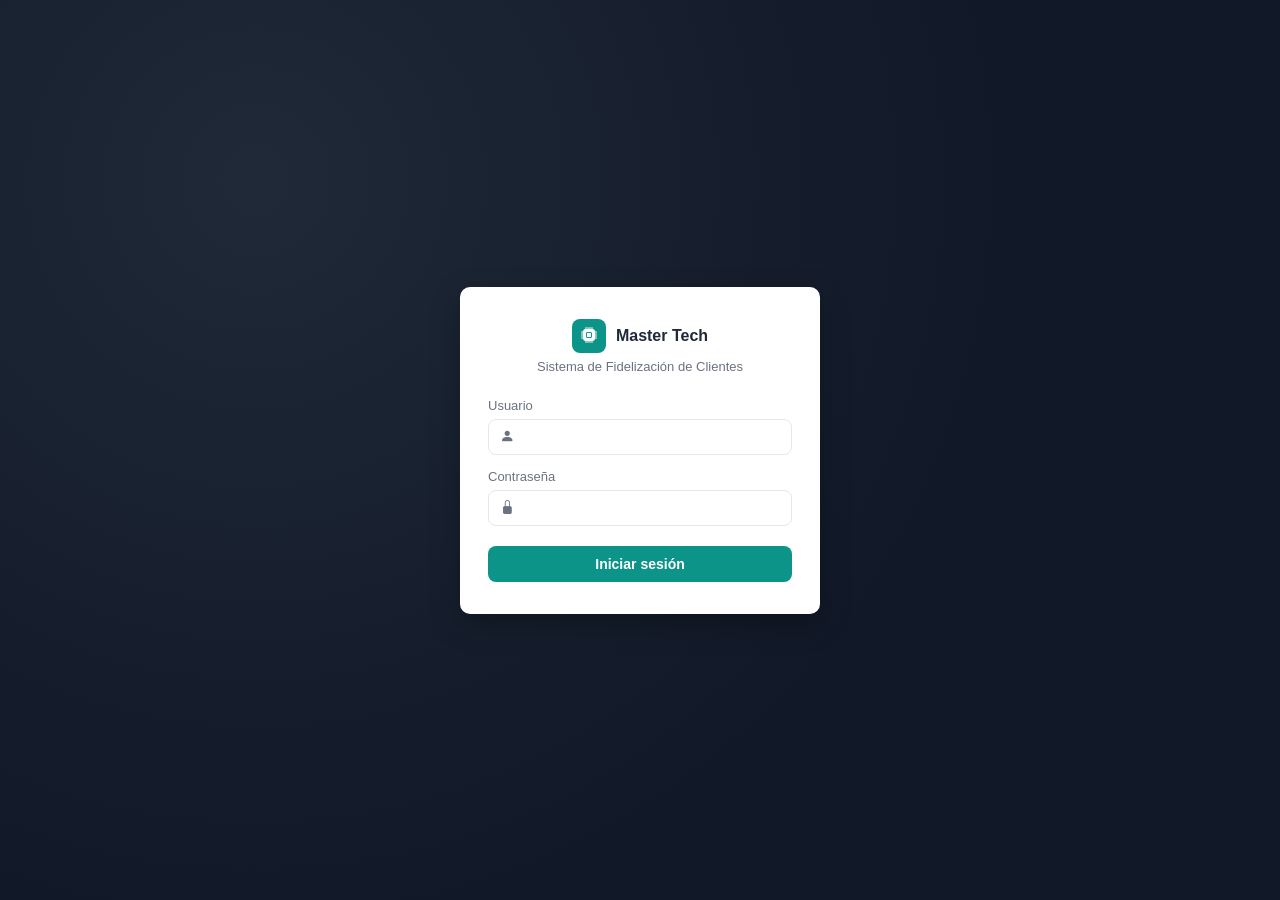
<file: src/main/resources/static/index.html>
<!DOCTYPE html>
<html lang="es">
<head>
  <meta charset="UTF-8">
  <meta name="viewport" content="width=device-width, initial-scale=1.0">
  <title>Master Tech · Sistema de Fidelización</title>
  <link rel="stylesheet" href="css/estilos.css">
  <link rel="stylesheet" href="https://cdn.jsdelivr.net/npm/bootstrap-icons@1.11.3/font/bootstrap-icons.min.css">
</head>
<body>

<div class="app">

  <!-- ===== Barra lateral ===== -->
  <aside class="barra-lateral">
    <div class="marca">
      <i class="bi bi-cpu-fill"></i>
      <span class="marca-texto">Master Tech</span>
    </div>

    <nav class="menu">
      <button class="menu-item activo" data-seccion="dashboard"><i class="bi bi-bar-chart-line-fill"></i> Dashboard</button>
      <button class="menu-item" data-seccion="clientes"><i class="bi bi-people-fill"></i> Clientes</button>
      <button class="menu-item" data-seccion="productos"><i class="bi bi-box-seam-fill"></i> Productos</button>
      <button class="menu-item" data-seccion="ventas"><i class="bi bi-receipt"></i> Ventas</button>
      <button class="menu-item" data-seccion="ordenes"><i class="bi bi-tools"></i> Órdenes de Servicio</button>
      <button class="menu-item" data-seccion="usuarios"><i class="bi bi-key-fill"></i> Usuarios</button>
      <button class="menu-item" data-seccion="puntos"><i class="bi bi-trophy-fill"></i> Gestión de Puntos</button>
    </nav>

    <div class="pie-menu">
      <div id="sesion-info" class="sesion-info"></div>
      <button id="btn-logout" class="boton-logout">Cerrar sesión</button>
      <div class="pie-menu-marca">Programa de Fidelización</div>
    </div>
  </aside>

  <!-- ===== Contenido ===== -->
  <main class="contenido">

    <header class="encabezado">
      <h1 id="titulo-seccion">Dashboard</h1>
      <div id="mensaje-global" class="mensaje-global oculto"></div>
    </header>

    <!-- ---------- DASHBOARD ---------- -->
    <section id="seccion-dashboard" class="seccion">
      <div class="tarjetas">
        <div class="tarjeta">
          <span class="tarjeta-valor" id="dash-clientes">-</span>
          <span class="tarjeta-etiqueta">Clientes registrados</span>
        </div>
        <div class="tarjeta">
          <span class="tarjeta-valor" id="dash-productos">-</span>
          <span class="tarjeta-etiqueta">Productos en catálogo</span>
        </div>
        <div class="tarjeta">
          <span class="tarjeta-valor" id="dash-ventas">-</span>
          <span class="tarjeta-etiqueta">Ventas registradas</span>
        </div>
        <div class="tarjeta tarjeta-alerta">
          <span class="tarjeta-valor" id="dash-alertas">-</span>
          <span class="tarjeta-etiqueta">Productos con stock bajo</span>
        </div>
      </div>

      <div class="panel">
        <h2><i class="bi bi-exclamation-triangle-fill icono-alerta"></i> Alertas de reabastecimiento</h2>
        <div class="tabla-contenedor">
          <table>
            <thead>
            <tr><th>Código</th><th>Producto</th><th>Categoría</th><th>Stock actual</th><th>Stock mínimo</th></tr>
            </thead>
            <tbody id="tabla-alertas"></tbody>
          </table>
        </div>
      </div>
    </section>

    <!-- ---------- CLIENTES ---------- -->
    <section id="seccion-clientes" class="seccion oculto">
      <div class="grid-2">
        <div class="panel">
          <h2>Registrar / actualizar cliente</h2>
          <form id="form-cliente" class="formulario">
            <label>DNI / RUC
              <input type="text" id="cliente-dniRuc" required maxlength="20">
            </label>
            <label>Nombres completos
              <input type="text" id="cliente-nombres" required maxlength="150">
            </label>
            <label>Teléfono
              <input type="text" id="cliente-telefono" maxlength="20">
            </label>
            <label>Email
              <input type="email" id="cliente-email" maxlength="100">
            </label>
            <button type="submit" class="boton boton-primario">Guardar cliente</button>
          </form>
        </div>

        <div class="panel">
          <h2><i class="bi bi-trophy-fill icono-alerta"></i> Ranking de clientes frecuentes</h2>
          <div class="tabla-contenedor">
            <table>
              <thead>
              <tr><th>#</th><th>Cliente</th><th>DNI/RUC</th><th>Puntos</th><th>Total comprado</th></tr>
              </thead>
              <tbody id="tabla-ranking"></tbody>
            </table>
          </div>
        </div>
      </div>

      <div class="panel">
        <h2>Clientes registrados</h2>
        <div class="tabla-contenedor">
          <table>
            <thead>
            <tr><th>DNI/RUC</th><th>Nombres</th><th>Teléfono</th><th>Email</th><th>Puntos</th></tr>
            </thead>
            <tbody id="tabla-clientes"></tbody>
          </table>
        </div>
      </div>
    </section>

    <!-- ---------- PRODUCTOS ---------- -->
    <section id="seccion-productos" class="seccion oculto">
      <div class="panel">
        <h2>Registrar producto</h2>
        <form id="form-producto" class="formulario formulario-linea">
          <label>Código
            <input type="text" id="producto-codigo" required maxlength="30">
          </label>
          <label>Nombre
            <input type="text" id="producto-nombre" required maxlength="150">
          </label>
          <label>Categoría
            <select id="producto-categoria-select">
              <option value=""></option>
              <option value="__nueva__">+ Agregar nueva categoría...</option>
            </select>
            <input type="text" id="producto-categoria-nueva" maxlength="50" placeholder="Escribe la nueva categoría" class="oculto">
          </label>
          <label>Precio (S/)
            <input type="number" id="producto-precio" min="0" step="0.01" required>
          </label>
          <label>Stock inicial
            <input type="number" id="producto-stock" min="0" required>
          </label>
          <label>Stock mínimo
            <input type="number" id="producto-stockMinimo" min="0" placeholder="3">
          </label>
          <button type="submit" class="boton boton-primario">Guardar producto</button>
        </form>
      </div>

      <div class="panel">
        <h2>Catálogo de productos</h2>
        <div class="tabla-contenedor">
          <table>
            <thead>
            <tr><th>Código</th><th>Nombre</th><th>Categoría</th><th>Precio</th><th>Stock</th><th>Stock mín.</th><th>Estado</th></tr>
            </thead>
            <tbody id="tabla-productos"></tbody>
          </table>
        </div>
      </div>
    </section>

    <!-- ---------- VENTAS ---------- -->
    <section id="seccion-ventas" class="seccion oculto">
      <div class="panel">
        <h2>Registrar venta (CUS 1)</h2>
        <form id="form-venta" class="formulario">
          <div class="fila-formulario">
            <label>DNI/RUC del cliente
              <input type="text" id="venta-dniRuc" required maxlength="20">
            </label>
            <label>Usuario vendedor
              <select id="venta-vendedor" required></select>
            </label>
          </div>

          <h3>Productos de la venta</h3>
          <div id="lineas-venta" class="lineas-venta"></div>
          <button type="button" id="btn-agregar-linea" class="boton boton-secundario">+ Agregar producto</button>

          <button type="submit" class="boton boton-primario boton-ancho">Confirmar venta</button>
        </form>

        <div id="comprobante" class="comprobante oculto"></div>
      </div>

      <div class="panel">
        <h2>Reporte de ventas (CUS 7 / RF-07)</h2>
        <form id="form-reporte" class="formulario formulario-linea">
          <label>Tipo
            <select id="reporte-tipo">
              <option value="diario">Diario</option>
              <option value="mensual">Mensual</option>
            </select>
          </label>
          <label>Fecha de referencia
            <input type="date" id="reporte-fecha">
          </label>
          <label>Categoría (opcional)
            <input type="text" id="reporte-categoria" placeholder="Ej: Audio">
          </label>
          <button type="submit" class="boton boton-secundario">Generar reporte</button>
        </form>
        <div id="resultado-reporte" class="resultado-reporte"></div>
      </div>

      <div class="panel">
        <h2>Historial de ventas</h2>
        <div class="tabla-contenedor">
          <table>
            <thead>
            <tr><th>ID</th><th>Fecha</th><th>Cliente</th><th>Subtotal</th><th>Descuento</th><th>Total</th></tr>
            </thead>
            <tbody id="tabla-ventas"></tbody>
          </table>
        </div>
      </div>
    </section>

    <!-- ---------- ORDENES DE SERVICIO ---------- -->
    <section id="seccion-ordenes" class="seccion oculto">
      <div class="panel">
        <h2>Registrar orden de servicio técnico (CUS 4)</h2>
        <form id="form-orden" class="formulario formulario-linea">
          <label>DNI/RUC del cliente
            <input type="text" id="orden-dniRuc" required maxlength="20">
          </label>
          <label>Usuario técnico
            <select id="orden-tecnico" required></select>
          </label>
          <label>Dispositivo
            <input type="text" id="orden-dispositivo" required maxlength="150">
          </label>
          <label class="ancho-completo">Diagnóstico inicial
            <textarea id="orden-diagnostico" required rows="2"></textarea>
          </label>
          <button type="submit" class="boton boton-primario">Registrar orden</button>
        </form>
      </div>

      <div class="panel">
        <h2>Órdenes de servicio (CUS 5: actualizar estado)</h2>
        <div class="tabla-contenedor">
          <table>
            <thead>
            <tr><th>ID</th><th>Cliente</th><th>Técnico</th><th>Dispositivo</th><th>Estado (cambiar)</th><th>Costo</th><th>Ingreso</th></tr>
            </thead>
            <tbody id="tabla-ordenes"></tbody>
          </table>
        </div>
      </div>
    </section>

    <!-- ---------- USUARIOS ---------- -->
    <section id="seccion-usuarios" class="seccion oculto">
      <div class="panel">
        <h2>Registrar usuario del sistema</h2>
        <form id="form-usuario" class="formulario formulario-linea">
          <label>Nombre de usuario
            <input type="text" id="usuario-nombre" required maxlength="50">
          </label>
          <label>Contraseña
            <input type="password" id="usuario-contrasena" required maxlength="255">
          </label>
          <label>Rol
            <select id="usuario-rol">
              <option value="VENDEDOR">Vendedor</option>
              <option value="TECNICO">Técnico</option>
              <option value="ADMIN">Administrador</option>
            </select>
          </label>
          <button type="submit" class="boton boton-primario">Guardar usuario</button>
        </form>
      </div>

      <div class="panel">
        <h2>Usuarios registrados</h2>
        <div class="tabla-contenedor">
          <table>
            <thead><tr><th>ID</th><th>Usuario</th><th>Rol</th></tr></thead>
            <tbody id="tabla-usuarios"></tbody>
          </table>
        </div>
      </div>
    </section>

    <!--GESTIÓN DE PUNTOS--->
    <section id="seccion-puntos" class="seccion oculto">
      <div class="panel">
        <h2>Canjear puntos por productos</h2>
        <form id="form-canje" class="formulario">
          <label> DNI del Cliente
            <input type="text" id="canje-dni" required maxlength="20" placeholder="Ingrese el DNI del cliente">
          </label>
          <label>Producto a Canjear
            <select id="canje-producto" required>
              <option value="">-- Seleccione un producto de fidelización --</option>
            </select>
          </label>
          <button type="submit" class="boton boton-primario">Confirmar Canje</button>
        </form>
      </div>
    </section>

  </main>
</div>

<script src="js/api.js"></script>
<script src="js/dashboard.js"></script>
<script src="js/clientes.js"></script>
<script src="js/productos.js"></script>
<script src="js/ventas.js"></script>
<script src="js/ordenes.js"></script>
<script src="js/usuarios.js"></script>
<script src="js/puntos.js"></script>
<script src="js/auth.js"></script>
<script src="js/app.js"></script>

</body>
</html>
</file>
<file: src/main/resources/static/css/estilos.css>
:root {
  --azul-oscuro: #111827;
  --azul-oscuro-2: #1f2937;
  --teal: #0d9488;
  --teal-claro: #14b8a6;
  --fondo: #f3f4f6;
  --blanco: #ffffff;
  --texto: #1f2937;
  --texto-suave: #6b7280;
  --borde: #e5e7eb;
  --rojo: #dc2626;
  --rojo-fondo: #fee2e2;
  --verde: #16a34a;
  --verde-fondo: #dcfce7;
  --radio: 10px;
  --sombra: 0 1px 3px rgba(0, 0, 0, 0.08), 0 1px 2px rgba(0, 0, 0, 0.06);
}

* { box-sizing: border-box; }

body {
  margin: 0;
  font-family: -apple-system, "Segoe UI", Roboto, Helvetica, Arial, sans-serif;
  background: var(--fondo);
  color: var(--texto);
}

.app {
  display: flex;
  min-height: 100vh;
}

/* ===== Barra lateral ===== */
.barra-lateral {
  width: 240px;
  flex-shrink: 0;
  background: var(--azul-oscuro);
  color: #d1d5db;
  display: flex;
  flex-direction: column;
  padding: 20px 0;
}

.marca {
  display: flex;
  align-items: center;
  gap: 10px;
  padding: 0 20px 20px;
  border-bottom: 1px solid var(--azul-oscuro-2);
  margin-bottom: 16px;
}

.marca-icono {
  background: var(--teal);
  color: white;
  font-weight: 700;
  font-size: 13px;
  width: 34px;
  height: 34px;
  border-radius: 8px;
  display: flex;
  align-items: center;
  justify-content: center;
}

.marca-texto {
  font-weight: 600;
  font-size: 16px;
  color: white;
}

.menu {
  display: flex;
  flex-direction: column;
  gap: 4px;
  padding: 0 12px;
  flex: 1;
}

.menu-item {
  text-align: left;
  background: transparent;
  border: none;
  color: #d1d5db;
  padding: 10px 12px;
  border-radius: 8px;
  font-size: 14px;
  cursor: pointer;
  transition: background 0.15s ease;
}

.menu-item:hover {
  background: var(--azul-oscuro-2);
}

.menu-item.activo {
  background: var(--teal);
  color: white;
  font-weight: 600;
}

.pie-menu {
  padding: 16px 20px 0;
  font-size: 11px;
  color: #6b7280;
  border-top: 1px solid var(--azul-oscuro-2);
}

.sesion-info {
  font-size: 13px;
  color: white;
  margin-bottom: 10px;
  display: flex;
  flex-direction: column;
  gap: 2px;
}

.sesion-rol {
  font-size: 11px;
  color: var(--teal-claro);
  font-weight: 600;
}

.boton-logout {
  width: 100%;
  background: var(--azul-oscuro-2);
  color: #d1d5db;
  border: none;
  border-radius: 8px;
  padding: 8px 10px;
  font-size: 12px;
  font-weight: 600;
  cursor: pointer;
  transition: background 0.15s ease;
  margin-bottom: 10px;
}

.boton-logout:hover {
  background: var(--rojo);
  color: white;
}

.pie-menu-marca {
  padding-top: 4px;
}

/* ===== Contenido ===== */
.contenido {
  flex: 1;
  padding: 28px 36px;
  max-width: 1200px;
}

.encabezado {
  display: flex;
  align-items: center;
  justify-content: space-between;
  margin-bottom: 24px;
}

.encabezado h1 {
  margin: 0;
  font-size: 22px;
}

.mensaje-global {
  padding: 8px 14px;
  border-radius: var(--radio);
  font-size: 13px;
  font-weight: 500;
}

.mensaje-global.exito { background: var(--verde-fondo); color: var(--verde); }
.mensaje-global.error { background: var(--rojo-fondo); color: var(--rojo); }

.oculto { display: none !important; }

/* ===== Tarjetas del dashboard ===== */
.tarjetas {
  display: grid;
  grid-template-columns: repeat(4, 1fr);
  gap: 16px;
  margin-bottom: 24px;
}

.tarjeta {
  background: var(--blanco);
  border-radius: var(--radio);
  box-shadow: var(--sombra);
  padding: 18px;
  display: flex;
  flex-direction: column;
  gap: 4px;
}

.tarjeta-valor {
  font-size: 28px;
  font-weight: 700;
  color: var(--teal);
}

.tarjeta-alerta .tarjeta-valor {
  color: var(--rojo);
}

.tarjeta-etiqueta {
  font-size: 13px;
  color: var(--texto-suave);
}

/* ===== Paneles ===== */
.panel {
  background: var(--blanco);
  border-radius: var(--radio);
  box-shadow: var(--sombra);
  padding: 20px 22px;
  margin-bottom: 20px;
}

.panel h2 {
  font-size: 15px;
  margin: 0 0 14px;
}

.panel h3 {
  font-size: 13px;
  color: var(--texto-suave);
  margin: 14px 0 8px;
}

.grid-2 {
  display: grid;
  grid-template-columns: 1fr 1fr;
  gap: 20px;
}

/* ===== Formularios ===== */
.formulario {
  display: flex;
  flex-direction: column;
  gap: 14px;
}

.formulario-linea {
  display: grid;
  grid-template-columns: repeat(auto-fit, minmax(160px, 1fr));
  gap: 14px;
  align-items: end;
}

.fila-formulario {
  display: grid;
  grid-template-columns: 1fr 1fr;
  gap: 14px;
}

.formulario label {
  display: flex;
  flex-direction: column;
  gap: 6px;
  font-size: 13px;
  color: var(--texto-suave);
}

.formulario .ancho-completo {
  grid-column: 1 / -1;
}

input, select, textarea {
  padding: 9px 11px;
  border: 1px solid var(--borde);
  border-radius: 8px;
  font-size: 14px;
  font-family: inherit;
  color: var(--texto);
}

input:focus, select:focus, textarea:focus {
  outline: none;
  border-color: var(--teal);
}

.boton {
  border: none;
  border-radius: 8px;
  padding: 10px 16px;
  font-size: 14px;
  font-weight: 600;
  cursor: pointer;
  transition: opacity 0.15s ease;
}

.boton:hover { opacity: 0.9; }

.boton-primario {
  background: var(--teal);
  color: white;
  align-self: flex-start;
}

.boton-secundario {
  background: var(--azul-oscuro-2);
  color: white;
  align-self: flex-start;
}

.boton-ancho { width: 100%; margin-top: 6px; }

.boton-pequeno {
  padding: 5px 10px;
  font-size: 12px;
  border-radius: 6px;
}

/* ===== Líneas de venta (carrito) ===== */
.lineas-venta {
  display: flex;
  flex-direction: column;
  gap: 8px;
}

.linea-venta {
  display: grid;
  grid-template-columns: 2fr 1fr auto;
  gap: 10px;
  align-items: center;
}

.linea-venta .boton-quitar {
  background: var(--rojo-fondo);
  color: var(--rojo);
  border: none;
  border-radius: 6px;
  padding: 8px 10px;
  cursor: pointer;
  font-size: 12px;
}

/* ===== Tablas ===== */
.tabla-contenedor {
  overflow-x: auto;
}

table {
  width: 100%;
  border-collapse: collapse;
  font-size: 13px;
}

thead th {
  text-align: left;
  color: var(--texto-suave);
  font-weight: 600;
  border-bottom: 1px solid var(--borde);
  padding: 8px 10px;
  white-space: nowrap;
}

tbody td {
  padding: 9px 10px;
  border-bottom: 1px solid var(--borde);
  vertical-align: middle;
}

tbody tr:last-child td { border-bottom: none; }

.etiqueta {
  display: inline-block;
  padding: 3px 9px;
  border-radius: 999px;
  font-size: 11px;
  font-weight: 600;
}

.etiqueta-ok { background: var(--verde-fondo); color: var(--verde); }
.etiqueta-alerta { background: var(--rojo-fondo); color: var(--rojo); }

/* ===== Comprobante y reporte ===== */
.comprobante {
  margin-top: 16px;
  border: 1px dashed var(--teal);
  border-radius: var(--radio);
  padding: 16px;
  background: #f0fdfa;
  font-size: 13px;
}

.comprobante h3 { margin-top: 0; }

.resultado-reporte {
  margin-top: 12px;
  font-size: 14px;
}

.marca-icono {
  font-size: 16px;
}

.menu-item {
  display: flex;
  align-items: center;
  gap: 10px;
}
.menu-item i {
  font-size: 16px;
  width: 18px;
  text-align: center;
  flex-shrink: 0;
}

.icono-alerta {
  color: #f59e0b;
}
.icono-exito {
  color: var(--verde);
}

.resultado-reporte strong { color: var(--teal); }

@media (max-width: 900px) {
  .grid-2 { grid-template-columns: 1fr; }
  .tarjetas { grid-template-columns: repeat(2, 1fr); }
  .fila-formulario { grid-template-columns: 1fr; }
}
</file>
<file: src/main/resources/static/css/login.css>
.pagina-login {
    min-height: 100vh;
    display: flex;
    align-items: center;
    justify-content: center;
    background: var(--azul-oscuro);
    background-image: radial-gradient(circle at 20% 20%, var(--azul-oscuro-2) 0%, var(--azul-oscuro) 60%);
    padding: 20px;
}

.tarjeta-login {
    width: 100%;
    max-width: 360px;
    background: var(--blanco);
    border-radius: var(--radio);
    box-shadow: 0 10px 30px rgba(0, 0, 0, 0.25);
    padding: 32px 28px;
    margin: 20px;
}

.marca-login {
    border-bottom: none;
    margin-bottom: 6px;
    padding: 0;
    justify-content: center;
}

.marca-login .marca-texto {
    color: var(--texto);
    font-weight: bold;
}

.login-subtitulo {
    text-align: center;
    font-size: 13px;
    color: var(--texto-suave);
    margin: 0 0 24px;
}

.input-icono {
    position: relative;
    display: flex;
    align-items: center;
}

.input-icono i {
    position: absolute;
    left: 12px;
    color: var(--texto-suave);
    font-size: 14px;
}

.input-icono input {
    width: 100%;
    padding-left: 34px;
}

.login-error {
    background: var(--rojo-fondo);
    color: var(--rojo);
    font-size: 13px;
    font-weight: 500;
    padding: 8px 12px;
    border-radius: 8px;
}
</file>
